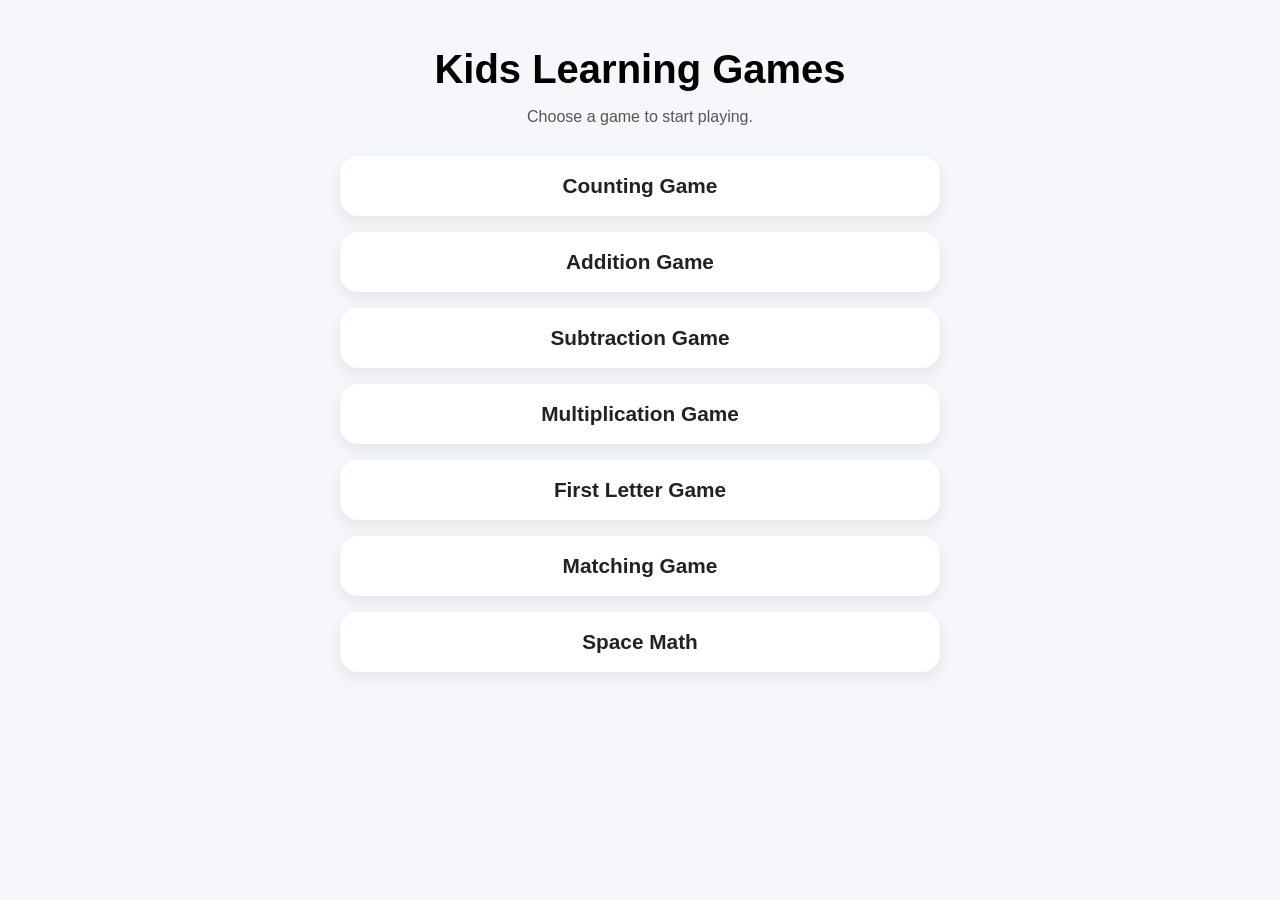
<file: index.html>
<!doctype html>
<html lang="en">
<head>
<meta charset="utf-8">
<meta name="viewport" content="width=device-width,initial-scale=1">
<title>Kids Learning Games</title>

<style>

body{
  margin:0;
  font-family:Arial, Helvetica, sans-serif;
  background:#f6f7fb;
  display:flex;
  justify-content:center;
}

.container{
  width:min(100%,600px);
  padding:20px;
}

.title{
  text-align:center;
  font-size:2.5rem;
  margin-bottom:10px;
}

.subtitle{
  text-align:center;
  color:#555;
  margin-bottom:30px;
}

.game-grid{
  display:grid;
  grid-template-columns:1fr;
  gap:16px;
}

.game-button{
  display:block;
  text-decoration:none;
  font-size:1.3rem;
  font-weight:bold;
  padding:18px;
  border-radius:18px;
  text-align:center;
  color:#222;
  background:white;
  box-shadow:0 6px 16px rgba(0,0,0,.08);
  transition:transform .05s;
}

.game-button:hover{
  transform:scale(1.02);
}

.footer{
  margin-top:30px;
  text-align:center;
  color:#777;
  font-size:.9rem;
}

</style>
</head>

<body>

<div class="container">

<h1 class="title">Kids Learning Games</h1>

<p class="subtitle">
Choose a game to start playing.
</p>

<div class="game-grid">

<a class="game-button" href="counting-game/">
Counting Game
</a>

<a class="game-button" href="addition-game/">
Addition Game
</a>

<a class="game-button" href="subtraction-game/">
Subtraction Game
</a>

<a class="game-button" href="multiplication-game/">
Multiplication Game
</a>

<a class="game-button" href="first-letter-game/">
First Letter Game
</a>

<a class="game-button" href="matching-game/">
Matching Game
</a>

<a class="game-button" href="space-math/">
Space Math
</a>

</div>

</div>

</body>
</html>
</file>
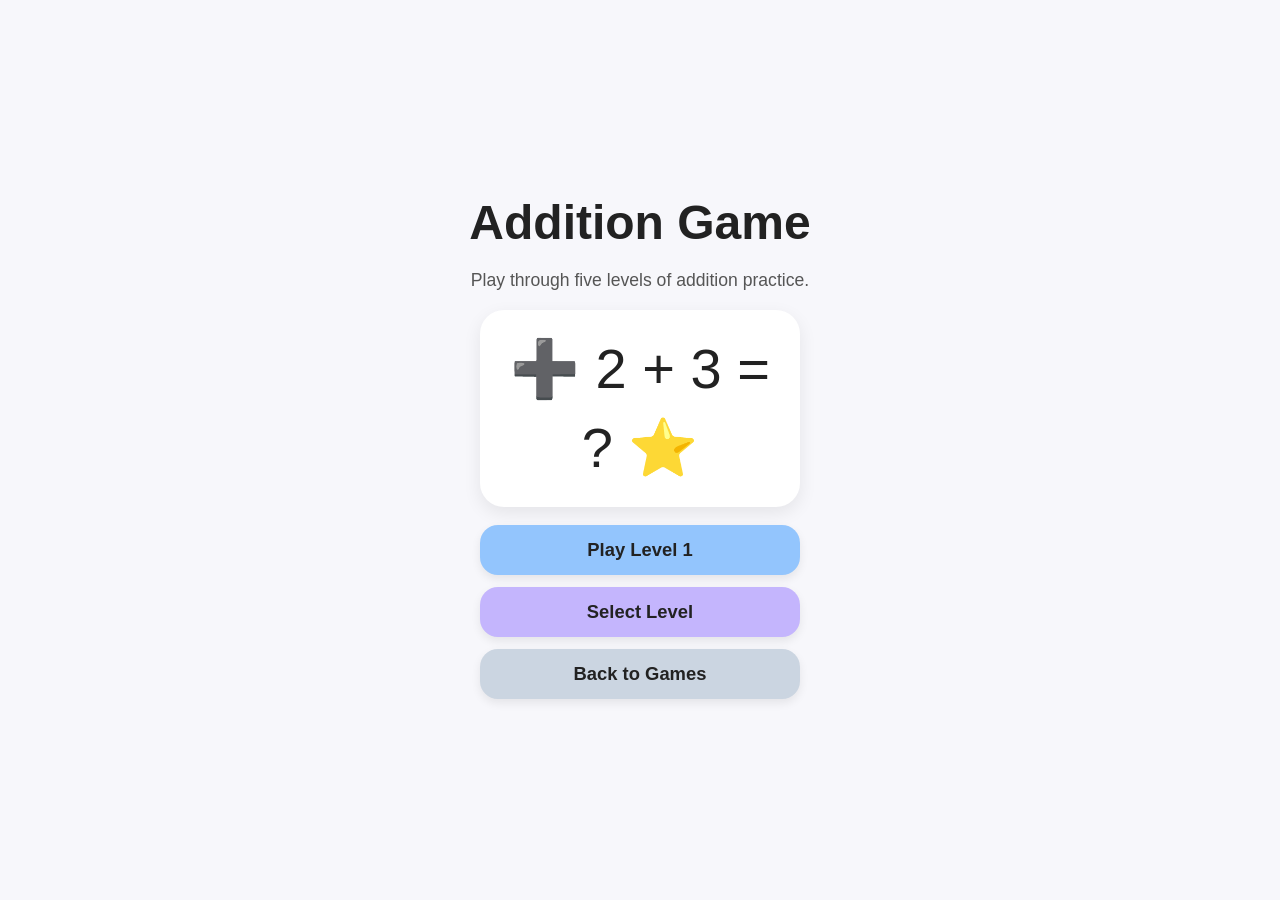
<file: addition-game/index.html>
<!doctype html>
<html lang="en">
<head>
  <meta charset="utf-8" />
  <meta name="viewport" content="width=device-width,initial-scale=1,viewport-fit=cover" />
  <title>Addition Game</title>
  <link rel="stylesheet" href="../shared/quiz.css" />
</head>
<body>
  <div class="app">
    <div class="screen start-screen active" id="startScreen">
      <h1 class="title">Addition Game</h1>
      <p class="subtitle">Play through five levels of addition practice.</p>

      <div class="start-art">
        <div class="start-emoji">➕ 2 + 3 = ? ⭐</div>
      </div>

      <div class="button-stack">
        <button class="level-btn" id="playStartBtn">Play Level 1</button>
        <button class="select-btn" id="openLevelSelectFromStartBtn">Select Level</button>
        <a class="back-btn" href="../">Back to Games</a>
      </div>
    </div>

    <div class="screen game-screen" id="gameScreen">
      <div class="problem-box">
        <div class="problem-label" id="problemLabel">Level 1</div>
        <div class="problem" id="problemDisplay">2 + 3</div>
      </div>

      <div class="choices" id="choices"></div>

      <div class="message" id="message" role="status"></div>
      <div class="progress" id="progress"></div>

      <button class="next-btn" id="nextBtn" disabled>Next</button>
    </div>

    <div class="screen end-screen" id="endScreen">
      <h1 class="title">Great Job!</h1>
      <p class="subtitle" id="endSubtitle">You completed Level 1.</p>

      <div class="end-art">
        <div class="end-emoji" id="endEmoji">🎉 ➕ ⭐ 1 2 3 🎉</div>
      </div>

      <div class="button-stack">
        <button class="next-level-btn" id="endPlayBtn">Play Level 2</button>
        <button class="select-btn" id="openLevelSelectFromEndBtn">Select Level</button>
        <a class="back-btn" href="../">Back to Games</a>
      </div>
    </div>
  </div>

  <div class="modal-overlay" id="levelModalOverlay">
    <div class="modal" role="dialog" aria-modal="true" aria-labelledby="levelModalTitle" tabindex="-1">
      <h2 class="modal-title" id="levelModalTitle">Select Level</h2>
      <p class="modal-subtitle">Choose any level to start playing.</p>

      <div class="modal-buttons">
        <button class="close-btn" id="closeModalBtn">Close</button>
      </div>
    </div>
  </div>

  <script type="module" src="game.js"></script>
</body>
</html>
</file>
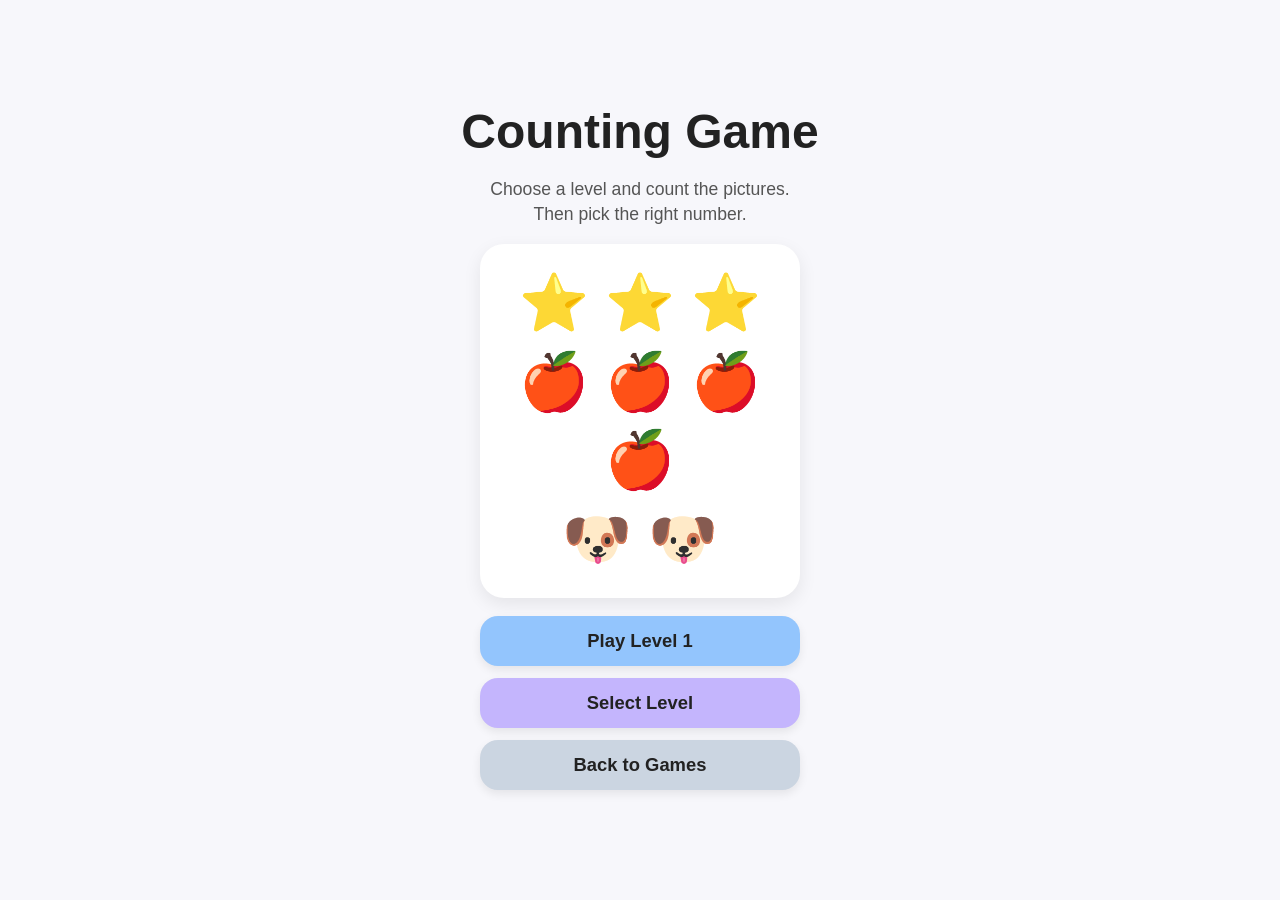
<file: counting-game/index.html>
<!doctype html>
<html lang="en">
<head>
  <meta charset="utf-8" />
  <meta name="viewport" content="width=device-width,initial-scale=1,viewport-fit=cover" />
  <title>Counting Game</title>
  <link rel="stylesheet" href="../shared/quiz.css" />
  <link rel="stylesheet" href="style.css" />
</head>
<body>
  <div class="app">
    <div class="screen start-screen active" id="startScreen">
      <h1 class="title">Counting Game</h1>
      <p class="subtitle">Choose a level and count the pictures. Then pick the right number.</p>

      <div class="start-art">
        <div class="start-emoji">⭐ ⭐ ⭐<br>🍎 🍎 🍎 🍎<br>🐶 🐶</div>
      </div>

      <div class="button-stack">
        <button class="level-btn" id="playStartBtn">Play Level 1</button>
        <button class="select-btn" id="openLevelSelectFromStartBtn">Select Level</button>
        <a class="back-btn" href="../">Back to Games</a>
      </div>
    </div>

    <div class="screen game-screen" id="gameScreen">
      <div class="count-box">
        <div class="count-label" id="countLabel">Level 1</div>
        <div class="emoji-grid" id="emojiGrid"></div>
      </div>

      <div class="choices" id="choices"></div>

      <div class="message" id="message" role="status"></div>
      <div class="progress" id="progress"></div>

      <button class="next-btn" id="nextBtn" disabled>Next</button>
    </div>

    <div class="screen end-screen" id="endScreen">
      <h1 class="title">Great Job!</h1>
      <p class="subtitle" id="endSubtitle">You completed Level 1.</p>

      <div class="end-art">
        <div class="end-emoji">🎉 1 2 3 4 5 🎉</div>
      </div>

      <div class="button-stack">
        <button class="next-level-btn" id="endPlayBtn">Play Level 2</button>
        <button class="select-btn" id="openLevelSelectFromEndBtn">Select Level</button>
        <a class="back-btn" href="../">Back to Games</a>
      </div>
    </div>
  </div>

  <div class="modal-overlay" id="levelModalOverlay">
    <div class="modal" role="dialog" aria-modal="true" aria-labelledby="levelModalTitle" tabindex="-1">
      <h2 class="modal-title" id="levelModalTitle">Select Level</h2>
      <p class="modal-subtitle">Choose any level to start playing.</p>

      <div class="modal-buttons">
        <button class="close-btn" id="closeModalBtn">Close</button>
      </div>
    </div>
  </div>

  <script type="module" src="game.js"></script>
</body>
</html>
</file>
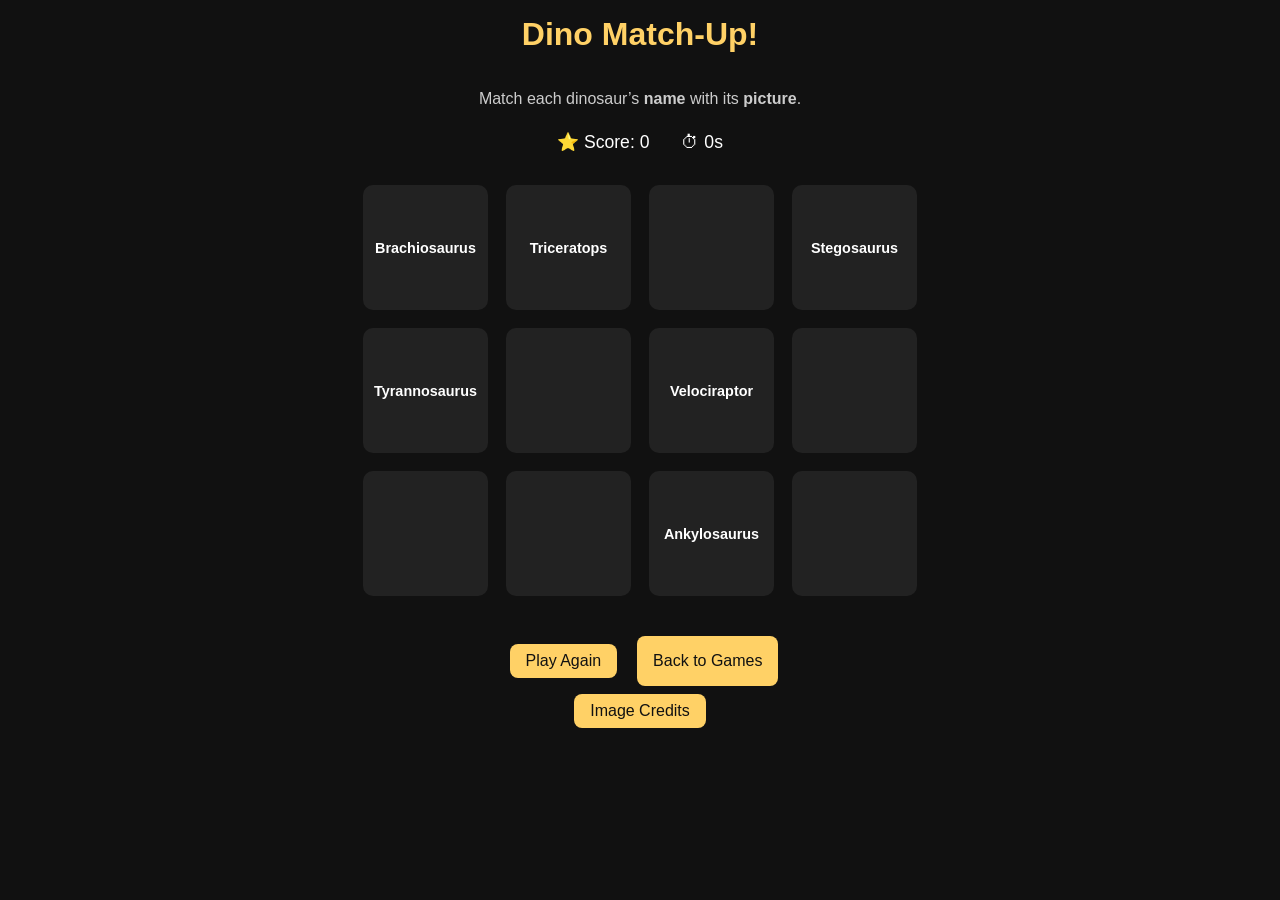
<file: dino-matchup/index.html>
<!DOCTYPE html>
<html lang="en">
<head>
  <meta charset="UTF-8" />
  <meta name="viewport" content="width=device-width, initial-scale=1.0" />
  <title>Dino Match-Up Game</title>
  <link rel="stylesheet" href="style.css" />
</head>
<body>
  <h1>Dino Match-Up!</h1>
  <p>Match each dinosaur’s <strong>name</strong> with its <strong>picture</strong>.</p>

  <div id="status-bar">
    <span id="score">⭐ Score: 0</span>
    <span id="timer">⏱ 0s</span>
  </div>

  <div id="game-board" class="game-board"></div>

  <div id="main-buttons">
    <button id="restart">Play Again</button>
    <a id="backToGamesBtn" class="back-btn" href="../">Back to Games</a>
  </div>

  <div id="message"></div>

  <script src="script.js"></script>
</body>
<footer>
  <button class="back-btn" onclick="window.location.href='credits.html'">Image Credits</button>
</footer>
</html>
</file>
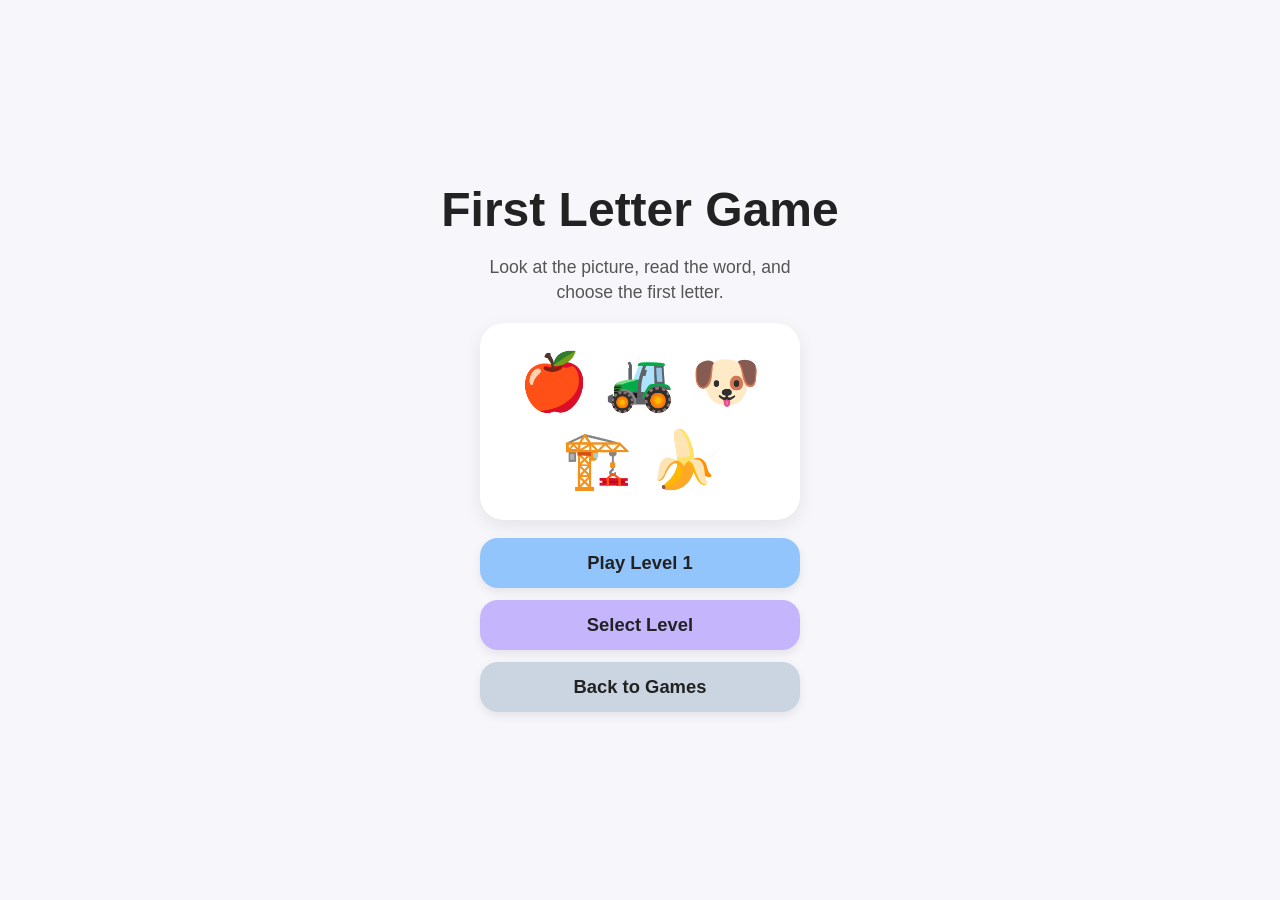
<file: first-letter-game/index.html>
<!doctype html>
<html lang="en">
<head>
  <meta charset="utf-8" />
  <meta name="viewport" content="width=device-width,initial-scale=1,viewport-fit=cover" />
  <title>First Letter Game</title>
  <link rel="stylesheet" href="../shared/quiz.css" />
  <link rel="stylesheet" href="style.css" />
</head>
<body>
  <div class="app">
    <div class="screen start-screen active" id="startScreen">
      <h1 class="title">First Letter Game</h1>
      <p class="subtitle">Look at the picture, read the word, and choose the first letter.</p>

      <div class="start-art">
        <div class="start-emoji">🍎 🚜 🐶 🏗️ 🍌</div>
      </div>

      <div class="button-stack">
        <button class="level-btn" id="playStartBtn">Play Level 1</button>
        <button class="select-btn" id="openLevelSelectFromStartBtn">Select Level</button>
        <a class="back-btn" href="../">Back to Games</a>
      </div>
    </div>

    <div class="screen game-screen" id="gameScreen">
      <div class="image-box">
        <div class="emoji" id="emojiDisplay">🍎</div>
        <div class="word-label" id="wordDisplay">APPLE</div>
      </div>

      <div class="choices" id="choices"></div>

      <div class="message" id="message" role="status"></div>
      <div class="progress" id="progress"></div>

      <button class="next-btn" id="nextBtn" disabled>Next</button>
    </div>

    <div class="screen end-screen" id="endScreen">
      <h1 class="title">Great Job!</h1>
      <p class="subtitle">You completed Level 1.</p>

      <div class="end-art">
        <div class="end-emoji">🎉 ⭐ 🚜 🍎 🐶 ⭐ 🎉</div>
      </div>

      <div class="button-stack">
        <button class="next-level-btn" id="endPlayBtn">Play Level 1 Again</button>
        <button class="select-btn" id="openLevelSelectFromEndBtn">Select Level</button>
        <a class="back-btn" href="../">Back to Games</a>
      </div>
    </div>
  </div>

  <div class="modal-overlay" id="levelModalOverlay">
    <div class="modal" role="dialog" aria-modal="true" aria-labelledby="levelModalTitle" tabindex="-1">
      <h2 class="modal-title" id="levelModalTitle">Select Level</h2>
      <p class="modal-subtitle">Choose any level to start playing.</p>

      <div class="modal-buttons">
        <button class="close-btn" id="closeModalBtn">Close</button>
      </div>
    </div>
  </div>

  <script type="module" src="game.js"></script>
</body>
</html>
</file>
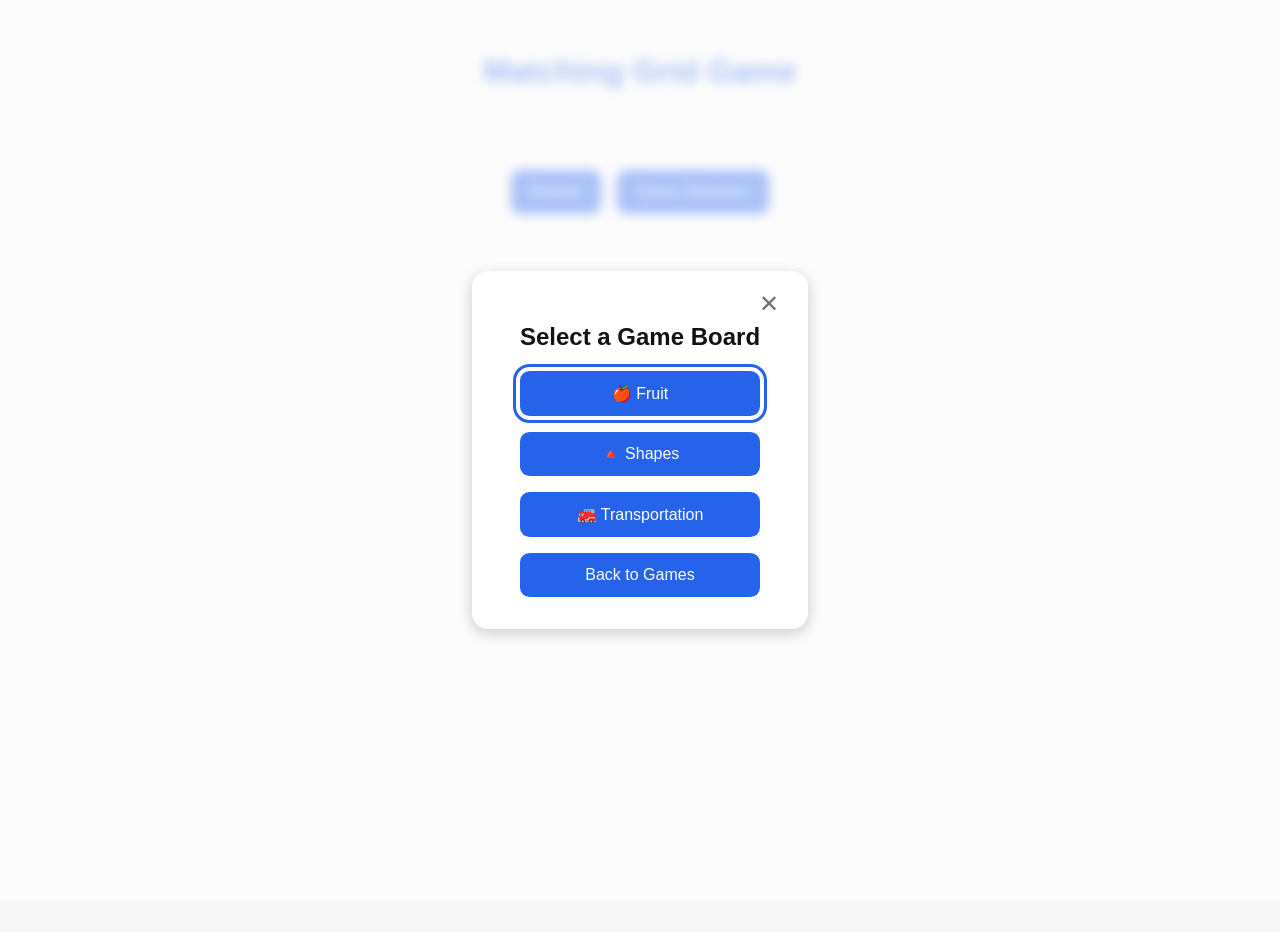
<file: matching-game/index.html>
<!DOCTYPE html>
<html lang="en">
<head>
  <meta charset="UTF-8" />
  <meta name="viewport" content="width=device-width, initial-scale=1.0" />
  <title>Matching Grid Game</title>
  <link rel="stylesheet" href="styles.css" />
</head>
<body>
  <h1>Matching Grid Game</h1>
  <div id="boardName" class="board-name"></div>

  <div class="grid" id="grid"></div>
  <div class="feedback" id="feedback" role="status" aria-atomic="true"></div>

  <div class="bottom-bar">
    <button id="restartBtn">Restart</button>
    <button id="menuBtn">Game Selection</button>
  </div>

  <!-- Game Selection Overlay -->
  <div id="menuOverlay" class="menu-overlay" inert aria-hidden="true">
    <div class="menu-box" role="dialog" aria-modal="true" aria-labelledby="menuTitle">
      <button id="closeMenu" class="close-btn" aria-label="Close game selection">✕</button>
      <h2 id="menuTitle">Select a Game Board</h2>
      <div class="menu-options">
        <button class="menu-option" data-board="fruit">🍎 Fruit</button>
        <button class="menu-option" data-board="shapes">🔺 Shapes</button>
        <button class="menu-option" data-board="transportation">🚒 Transportation</button>
        <a class="menu-option" href="../">Back to Games</a>
      </div>
    </div>
  </div>

  <script src="script.js"></script>
</body>
</html>
</file>
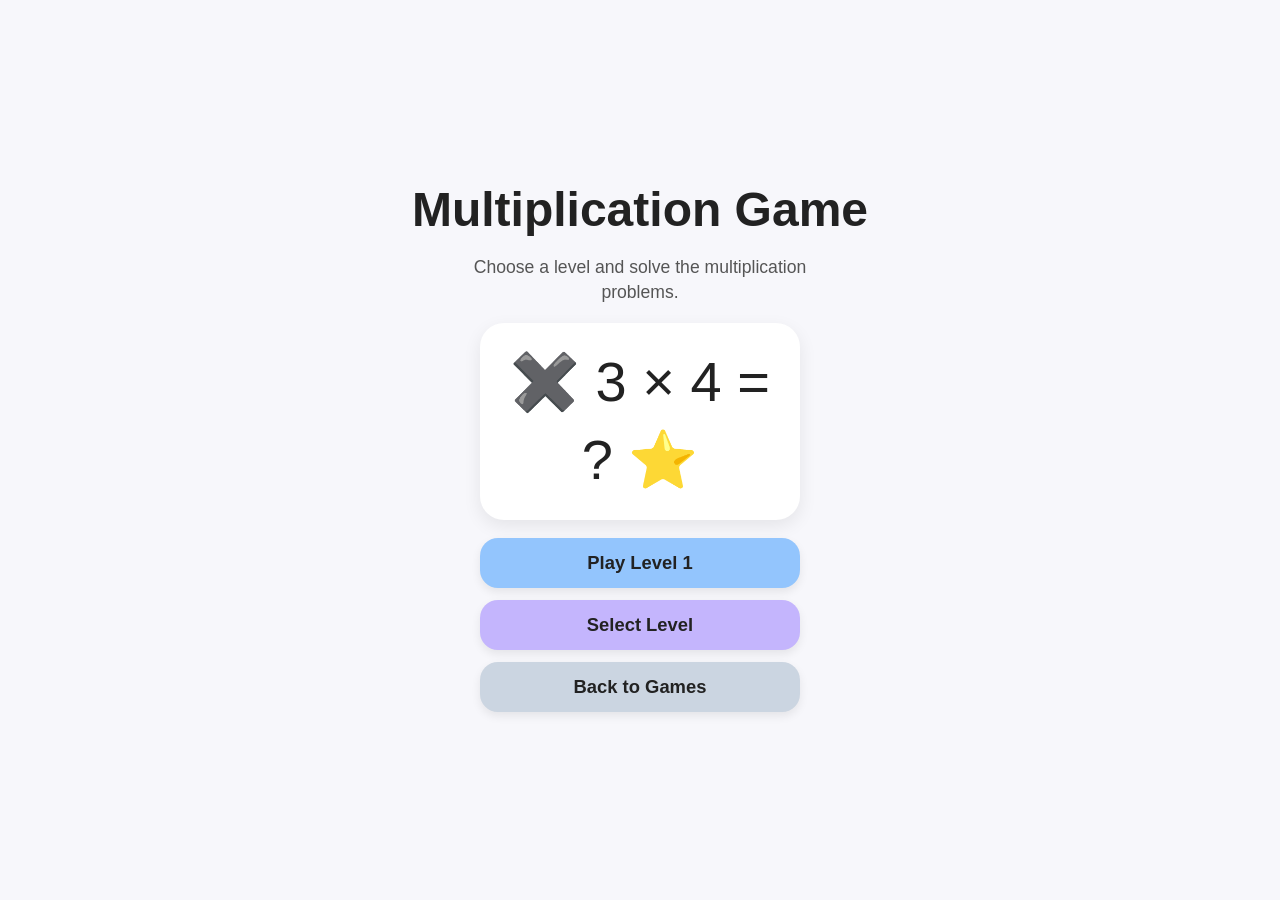
<file: multiplication-game/index.html>
<!doctype html>
<html lang="en">
<head>
  <meta charset="utf-8" />
  <meta name="viewport" content="width=device-width,initial-scale=1,viewport-fit=cover" />
  <title>Multiplication Game</title>
  <link rel="stylesheet" href="../shared/quiz.css" />
</head>
<body>
  <div class="app">
    <div class="screen start-screen active" id="startScreen">
      <h1 class="title">Multiplication Game</h1>
      <p class="subtitle">Choose a level and solve the multiplication problems.</p>

      <div class="start-art">
        <div class="start-emoji">✖️ 3 × 4 = ? ⭐</div>
      </div>

      <div class="button-stack">
        <button class="level-btn" id="playStartBtn">Play Level 1</button>
        <button class="select-btn" id="openLevelSelectFromStartBtn">Select Level</button>
        <a class="back-btn" href="../">Back to Games</a>
      </div>
    </div>

    <div class="screen game-screen" id="gameScreen">
      <div class="problem-box">
        <div class="problem-label" id="problemLabel">Level 1</div>
        <div class="problem" id="problemDisplay">2 × 3</div>
      </div>

      <div class="choices" id="choices"></div>

      <div class="message" id="message" role="status"></div>
      <div class="progress" id="progress"></div>

      <button class="next-btn" id="nextBtn" disabled>Next</button>
    </div>

    <div class="screen end-screen" id="endScreen">
      <h1 class="title">Great Job!</h1>
      <p class="subtitle" id="endSubtitle">You completed Level 1.</p>

      <div class="end-art">
        <div class="end-emoji" id="endEmoji">🎉 ✖️ ⭐ 2 4 6 🎉</div>
      </div>

      <div class="button-stack">
        <button class="next-level-btn" id="endPlayBtn">Play Level 2</button>
        <button class="select-btn" id="openLevelSelectFromEndBtn">Select Level</button>
        <a class="back-btn" href="../">Back to Games</a>
      </div>
    </div>
  </div>

  <div class="modal-overlay" id="levelModalOverlay">
    <div class="modal" role="dialog" aria-modal="true" aria-labelledby="levelModalTitle" tabindex="-1">
      <h2 class="modal-title" id="levelModalTitle">Select Level</h2>
      <p class="modal-subtitle">Choose any level to start playing.</p>

      <div class="modal-buttons">
        <button class="close-btn" id="closeModalBtn">Close</button>
      </div>
    </div>
  </div>

  <script type="module" src="game.js"></script>
</body>
</html>
</file>
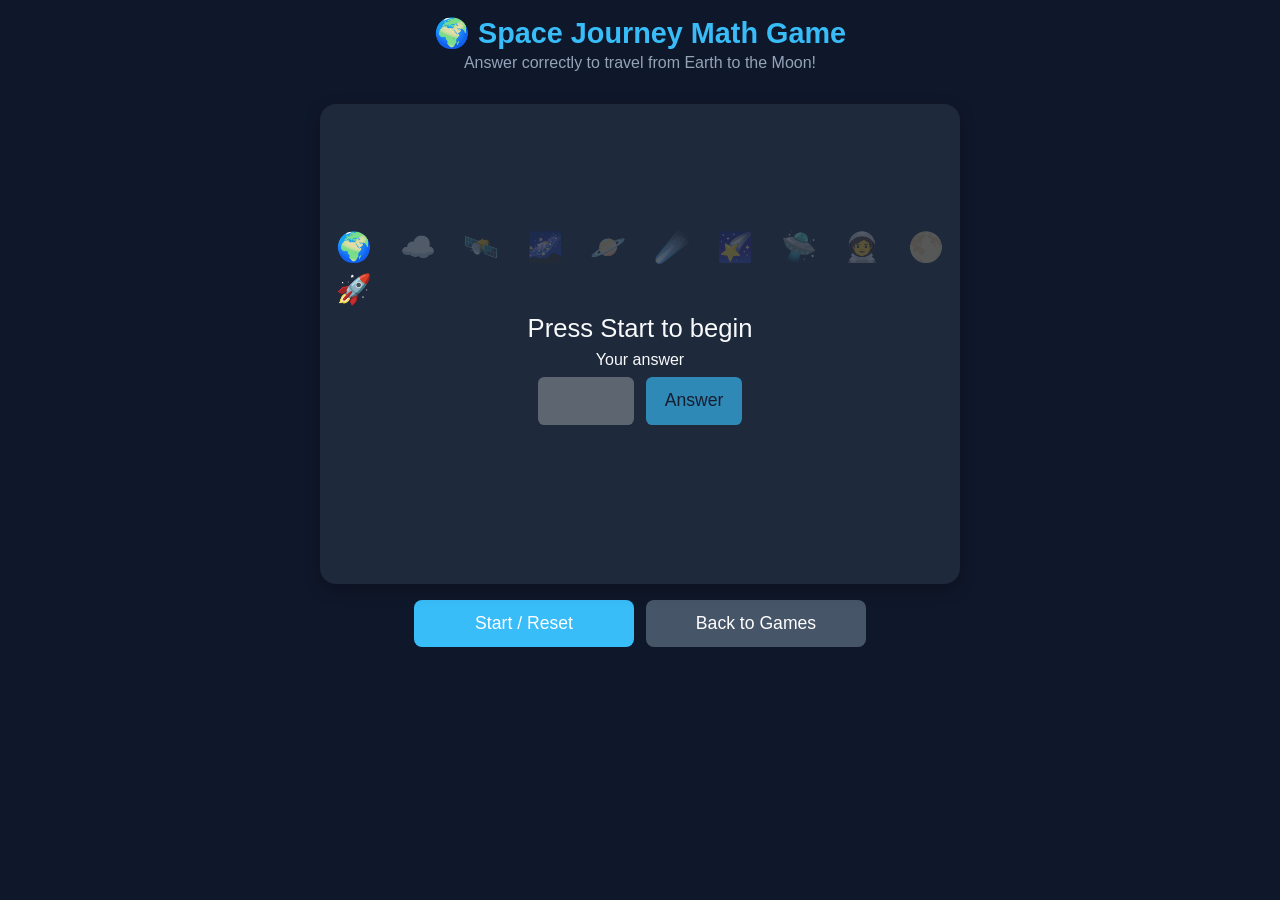
<file: space-math/index.html>
<!DOCTYPE html>
<html lang="en">
<head>
<meta charset="UTF-8">
<meta name="viewport" content="width=device-width, initial-scale=1.0">
<title>Space Journey Math Game</title>
<link rel="icon" href="data:image/svg+xml,<svg xmlns='http://www.w3.org/2000/svg' viewBox='0 0 100 100'><text y='.9em' font-size='90'>🚀</text></svg>">
<style>
/* =========================================================
   Space Journey Math Game — Smooth Rocket Update
========================================================= */

:root {
  --bg: #0f172a;
  --surface: #1e293b;
  --accent: #38bdf8;
  --text: #f8fafc;
  --muted: #94a3b8;
}

body {
  font-family: "Poppins", sans-serif;
  background: var(--bg);
  color: var(--text);
  margin: 0;
  display: flex;
  flex-direction: column;
  align-items: center;
  min-height: 100vh;
  min-height: 100dvh;
  padding: 1rem;
  box-sizing: border-box;
}

header {
  text-align: center;
  margin-bottom: 1rem;
}

header h1 {
  font-size: 1.8rem;
  color: var(--accent);
  margin: 0;
}

header p {
  color: var(--muted);
  margin-top: 0.25rem;
  font-size: 1rem;
}

/* ---------- Game container ---------- */
.game-container {
  background: var(--surface);
  border-radius: 1rem;
  box-shadow: 0 6px 16px rgba(0,0,0,0.25);
  width: 90%;
  max-width: 640px;
  aspect-ratio: 4 / 3;
  min-height: 360px;
  flex-shrink: 0;
  display: flex;
  flex-direction: column;
  align-items: center;
  justify-content: center;
  position: relative;
  padding: 1rem;
  box-sizing: border-box;
}

#map {
  display: flex;
  justify-content: space-between;
  width: 100%;
  font-size: 1.8rem;
  margin-bottom: 0.6rem;
  position: relative;
}

#rocketRow {
  display: flex;
  justify-content: space-between;
  width: 100%;
  font-size: 1.8rem;
  margin-bottom: 2.5rem;
  position: relative;
}

.map-icon {
  opacity: 0.25;
  transition: opacity 0.4s;
}

.map-icon.active {
  opacity: 1;
}

/* ---------- Rocket movement ---------- */
#rocket {
  position: absolute;
  top: -0.1rem;
  font-size: 1.8rem;
  transition: transform 0.6s ease-in-out;
}

/* ---------- Question/Answer ---------- */
#question {
  font-size: 1.6rem;
  margin-bottom: 0.5rem;
  text-align: center;
}

.answer-controls {
  max-width: 100%;
  text-align: center;
}

.answer-controls label {
  display: block;
  margin-bottom: 0.5rem;
}

.answer-row {
  display: flex;
  align-items: center;
  justify-content: center;
  flex-wrap: wrap;
  gap: 0.75rem;
}

input[type="text"] {
  font-size: 1.3rem;
  padding: 0.5rem;
  border-radius: 0.4rem;
  border: none;
  width: 96px;
  min-height: 48px;
  box-sizing: border-box;
  text-align: center;
}

#submitBtn {
  background: var(--accent);
  color: var(--bg);
  border: none;
  border-radius: 0.4rem;
  padding: 0.5rem 1rem;
  font-size: 1.1rem;
  min-width: 96px;
  min-height: 48px;
  cursor: pointer;
}

input:focus-visible,
button:focus-visible,
a:focus-visible {
  outline: 3px solid #fcd34d;
  outline-offset: 3px;
}

#submitBtn:disabled {
  opacity: 0.65;
  cursor: default;
}

#feedback {
  margin-top: 0.6rem;
  font-size: 1rem;
  color: var(--muted);
  min-height: 1.5em;
  text-align: center;
}

/* ---------- Controls ---------- */
.controls {
  margin-top: 1rem;
  display: flex;
  justify-content: center;
  gap: 12px;
  flex-wrap: wrap;
}

#startResetBtn,
.back-btn {
  background: var(--accent);
  color: #fff;
  border: none;
  border-radius: 0.5rem;
  padding: 0.8rem 2rem;
  font-size: 1.1rem;
  cursor: pointer;
  width: 220px;
  transition: 0.2s;
  text-decoration: none;
  display: inline-flex;
  align-items: center;
  justify-content: center;
  box-sizing: border-box;
}

.back-btn {
  background: #475569;
}

#startResetBtn:hover,
.back-btn:hover {
  opacity: 0.9;
}

@media (max-width: 480px) {
  header h1 { font-size: 1.4rem; }
  .game-container { aspect-ratio: 1 / 1; }
  #map, #rocketRow { font-size: clamp(1rem, 5vw, 1.4rem); }
}

/* Keep controls in the document flow when a keyboard or landscape view
   leaves little vertical space. The page can scroll instead of clipping. */
@media (max-height: 500px) {
  .game-container { aspect-ratio: auto; min-height: 0; }
  #rocketRow { margin-bottom: 1.5rem; }
}
</style>
</head>
<body>

<header>
  <h1>🌍 Space Journey Math Game</h1>
  <p>Answer correctly to travel from Earth to the Moon!</p>
</header>

<div class="game-container">
  <div id="map"></div>
  <div id="rocketRow"><div id="rocket">🚀</div></div>
  <div id="question">Press Start to begin</div>
  <div class="answer-controls">
    <label for="answer">Your answer</label>
    <div class="answer-row">
      <input id="answer" type="text" inputmode="numeric" pattern="[0-9]*"
        autocomplete="off" spellcheck="false" aria-describedby="question feedback" disabled>
      <button id="submitBtn" disabled>Answer</button>
    </div>
  </div>
  <div id="feedback" role="status" aria-atomic="true"></div>
</div>

<div class="controls">
  <button id="startResetBtn">Start / Reset</button>
  <a class="back-btn" id="backToGamesBtn" href="../">Back to Games</a>
</div>

<script>
/* =========================================================
   Space Journey Math Game Logic (Smooth Rocket)
========================================================= */

const mapIcons = ["🌍","☁️","🛰️","🌌","🪐","☄️","🌠","🛸","🧑‍🚀","🌕"];
const mapContainer = document.getElementById("map");
const rocketRow = document.getElementById("rocketRow");
const rocket = document.getElementById("rocket");
const questionEl = document.getElementById("question");
const answerInput = document.getElementById("answer");
const submitBtn = document.getElementById("submitBtn");
const feedbackEl = document.getElementById("feedback");
const startResetBtn = document.getElementById("startResetBtn");

let currentIndex = 0;
let correctAnswers = 0;
let currentAnswer = null;
let nextQuestionTimer = null;

function createMap() {
  mapContainer.innerHTML = "";
  mapIcons.forEach((icon, i) => {
    const span = document.createElement("span");
    span.textContent = icon;
    span.className = "map-icon" + (i === 0 ? " active" : "");
    mapContainer.appendChild(span);
  });
  moveRocket(0);
}

function generateQuestion() {
  const a = Math.floor(Math.random() * 9) + 1;
  const b = Math.floor(Math.random() * 9) + 1;
  currentAnswer = a + b;
  questionEl.textContent = `${a} + ${b} = ?`;
  feedbackEl.textContent = "";
  answerInput.value = "";
  answerInput.removeAttribute("aria-invalid");
}

function startGame() {
  clearTimeout(nextQuestionTimer);
  nextQuestionTimer = null;
  correctAnswers = 0;
  currentIndex = 0;
  createMap();
  generateQuestion();
  answerInput.disabled = false;
  submitBtn.disabled = false;
  answerInput.focus();
}

function checkAnswer() {
  if (answerInput.disabled || submitBtn.disabled) return;

  const value = answerInput.value.trim();
  const userAnswer = Number(value);
  if (!/^[0-9]+$/.test(value) || !Number.isSafeInteger(userAnswer)) {
    feedbackEl.textContent = "Please enter a whole number.";
    answerInput.setAttribute("aria-invalid", "true");
    return;
  }
  answerInput.removeAttribute("aria-invalid");

  if (userAnswer === currentAnswer) {
    submitBtn.disabled = true;
    correctAnswers++;
    updateMap();
    if (correctAnswers === mapIcons.length - 1) {
      questionEl.textContent = "🌕 Mission Complete! 🎉";
      feedbackEl.textContent = "";
      answerInput.disabled = true;
      submitBtn.disabled = true;
    } else {
      feedbackEl.textContent = "✅ Correct!";
      nextQuestionTimer = setTimeout(() => {
        nextQuestionTimer = null;
        generateQuestion();
        submitBtn.disabled = false;
      }, 800);
    }
  } else {
    feedbackEl.textContent = "❌ Try again!";
  }
}

function updateMap() {
  const icons = document.querySelectorAll(".map-icon");
  if (currentIndex < icons.length - 1) {
    currentIndex++;
    icons[currentIndex].classList.add("active");
    moveRocket(currentIndex);
  }
}

function moveRocket(index) {
  const icons = document.querySelectorAll(".map-icon");
  if (!icons.length) return;

  const target = icons[index];
  const rocketWidth = rocket.offsetWidth / 2;
  const mapRect = mapContainer.getBoundingClientRect();
  const targetRect = target.getBoundingClientRect();

  const offset = (targetRect.left - mapRect.left) + targetRect.width / 2 - rocketWidth;
  rocket.style.transform = `translateX(${offset}px)`;
}

function resetGame() {
  startGame();
}

submitBtn.addEventListener("click", checkAnswer);
answerInput.addEventListener("keydown", e => {
  if (e.key === "Enter") {
    e.preventDefault();
    if (!e.repeat) checkAnswer();
  }
});
answerInput.addEventListener("input", () => answerInput.removeAttribute("aria-invalid"));
startResetBtn.addEventListener("click", resetGame);
window.addEventListener("resize", () => moveRocket(currentIndex));

// Initialize
createMap();
</script>

</body>
</html>
</file>
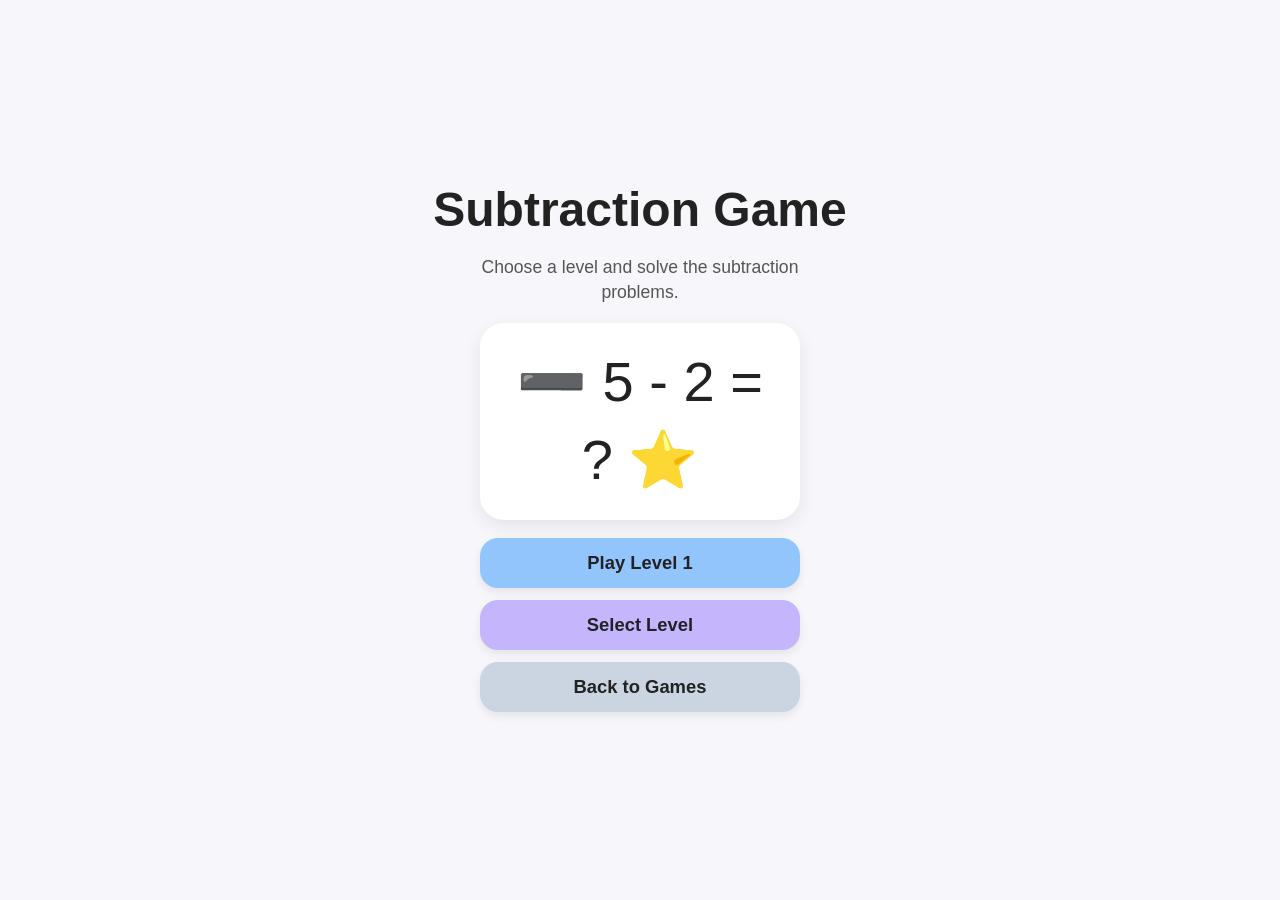
<file: subtraction-game/index.html>
<!doctype html>
<html lang="en">
<head>
  <meta charset="utf-8" />
  <meta name="viewport" content="width=device-width,initial-scale=1,viewport-fit=cover" />
  <title>Subtraction Game</title>
  <link rel="stylesheet" href="../shared/quiz.css" />
</head>
<body>
  <div class="app">
    <div class="screen start-screen active" id="startScreen">
      <h1 class="title">Subtraction Game</h1>
      <p class="subtitle">Choose a level and solve the subtraction problems.</p>

      <div class="start-art">
        <div class="start-emoji">➖ 5 - 2 = ? ⭐</div>
      </div>

      <div class="button-stack">
        <button class="level-btn" id="playStartBtn">Play Level 1</button>
        <button class="select-btn" id="openLevelSelectFromStartBtn">Select Level</button>
        <a class="back-btn" href="../">Back to Games</a>
      </div>
    </div>

    <div class="screen game-screen" id="gameScreen">
      <div class="problem-box">
        <div class="problem-label" id="problemLabel">Level 1</div>
        <div class="problem" id="problemDisplay">5 - 2</div>
      </div>

      <div class="choices" id="choices"></div>

      <div class="message" id="message" role="status"></div>
      <div class="progress" id="progress"></div>

      <button class="next-btn" id="nextBtn" disabled>Next</button>
    </div>

    <div class="screen end-screen" id="endScreen">
      <h1 class="title">Great Job!</h1>
      <p class="subtitle" id="endSubtitle">You completed Level 1.</p>

      <div class="end-art">
        <div class="end-emoji">🎉 ➖ ⭐ 1 2 3 🎉</div>
      </div>

      <div class="button-stack">
        <button class="next-level-btn" id="endPlayBtn">Play Level 2</button>
        <button class="select-btn" id="openLevelSelectFromEndBtn">Select Level</button>
        <a class="back-btn" href="../">Back to Games</a>
      </div>
    </div>
  </div>

  <div class="modal-overlay" id="levelModalOverlay">
    <div class="modal" role="dialog" aria-modal="true" aria-labelledby="levelModalTitle" tabindex="-1">
      <h2 class="modal-title" id="levelModalTitle">Select Level</h2>
      <p class="modal-subtitle">Choose any level to start playing.</p>

      <div class="modal-buttons">
        <button class="close-btn" id="closeModalBtn">Close</button>
      </div>
    </div>
  </div>

  <script type="module" src="game.js"></script>
</body>
</html>
</file>
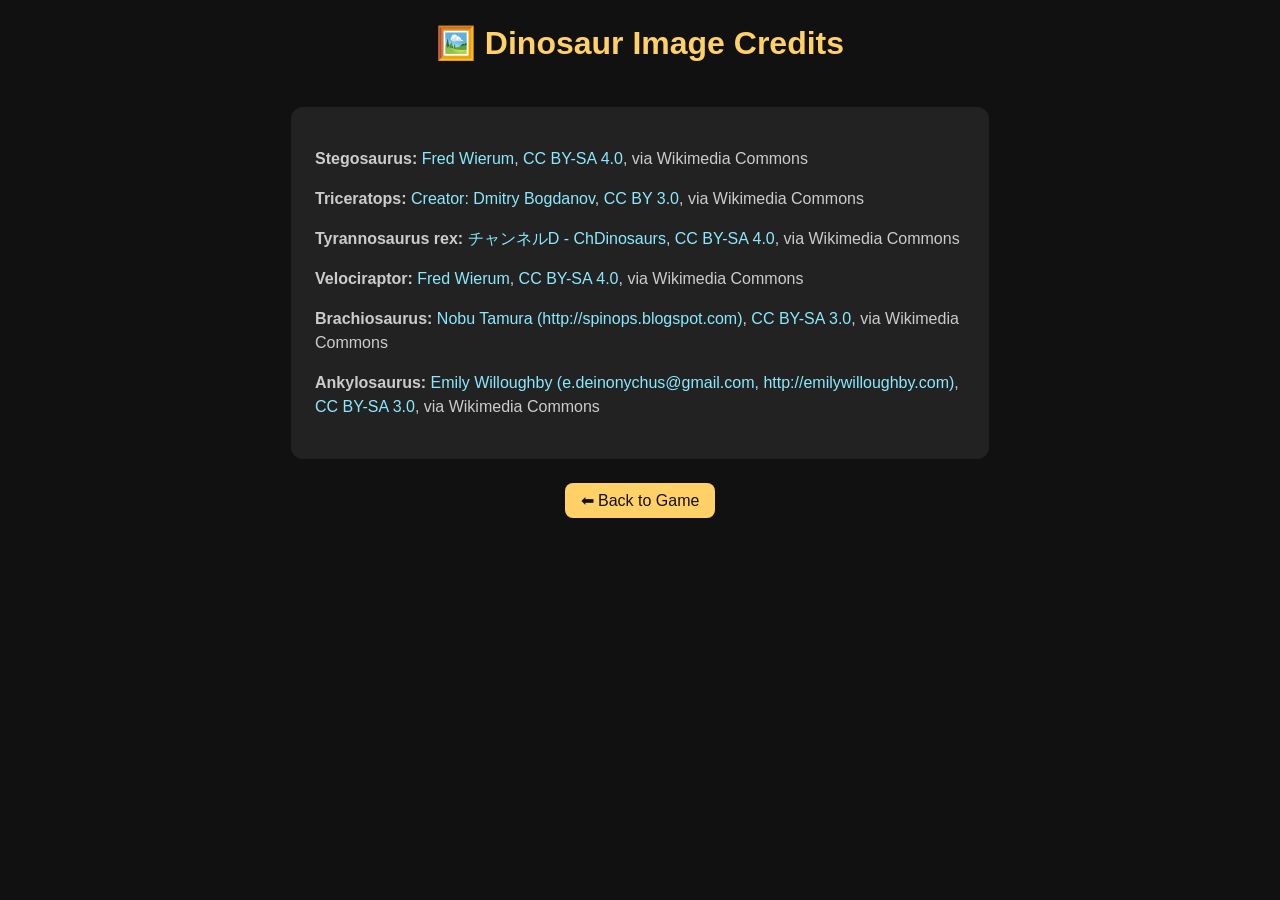
<file: dino-matchup/credits.html>
<!DOCTYPE html>
<html lang="en">
<head>
  <meta charset="UTF-8" />
  <meta name="viewport" content="width=device-width, initial-scale=1.0" />
  <title>Dinosaur Image Credits</title>
  <link rel="stylesheet" href="style.css" />
  <style>
    body {
      margin: 0;
      font-family: "Trebuchet MS", sans-serif;
      background: #111;
      color: #fff;
      text-align: center;
      min-height: 100vh;
    }

    h1 {
      color: #ffd166;
      margin-top: 1.5rem;
    }

    .credit-list {
      background: #222;
      padding: 1.5rem;
      border-radius: 12px;
      max-width: 650px;
      margin: 1.5rem auto;
      text-align: left;
      line-height: 1.5;
    }

    .credit-list p {
      margin-bottom: 1rem;
    }

    .credit-list a {
      color: #8be9fd;
      text-decoration: none;
    }

    .credit-list a:hover {
      text-decoration: underline;
    }

    button.back-btn {
      background: #ffd166;
      color: #111;
      border: none;
      border-radius: 8px;
      padding: 0.5rem 1rem;
      font-size: 1rem;
      cursor: pointer;
      margin-bottom: 1.5rem;
    }

    button.back-btn:hover {
      background: #ffb703;
    }
  </style>
</head>
<body>
  <h1>🖼️ Dinosaur Image Credits</h1>

  <div class="credit-list">
    <p><strong>Stegosaurus:</strong>
      <a href="https://commons.wikimedia.org/wiki/File:Stegosaurus_stenops_Life_Reconstruction.png">Fred Wierum</a>,
      <a href="https://creativecommons.org/licenses/by-sa/4.0">CC BY-SA 4.0</a>,
      via Wikimedia Commons
    </p>

    <p><strong>Triceratops:</strong>
      <a href="https://commons.wikimedia.org/wiki/File:Triceratops_liveDB.jpg">Creator: Dmitry Bogdanov</a>,
      <a href="https://creativecommons.org/licenses/by/3.0">CC BY 3.0</a>,
      via Wikimedia Commons
    </p>

    <p><strong>Tyrannosaurus rex:</strong>
      <a href="https://commons.wikimedia.org/wiki/File:Tyrannosaurus_rex_colored_pencil_drawing.jpg">チャンネルD - ChDinosaurs</a>,
      <a href="https://creativecommons.org/licenses/by-sa/4.0">CC BY-SA 4.0</a>,
      via Wikimedia Commons
    </p>

    <p><strong>Velociraptor:</strong>
      <a href="https://commons.wikimedia.org/wiki/File:Velociraptor_Restoration.png">Fred Wierum</a>,
      <a href="https://creativecommons.org/licenses/by-sa/4.0">CC BY-SA 4.0</a>,
      via Wikimedia Commons
    </p>

    <p><strong>Brachiosaurus:</strong>
      <a href="https://commons.wikimedia.org/wiki/File:Brachiosaurus_BW.jpg">Nobu Tamura (http://spinops.blogspot.com)</a>,
      <a href="http://creativecommons.org/licenses/by-sa/3.0/">CC BY-SA 3.0</a>,
      via Wikimedia Commons
    </p>

    <p><strong>Ankylosaurus:</strong>
      <a href="https://commons.wikimedia.org/wiki/File:Ankylosaurus_magniventris_reconstruction.png">Emily Willoughby (e.deinonychus@gmail.com, http://emilywilloughby.com)</a>,
      <a href="https://creativecommons.org/licenses/by-sa/3.0">CC BY-SA 3.0</a>,
      via Wikimedia Commons
    </p>
  </div>

  <button class="back-btn" onclick="window.location.href='index.html'">⬅ Back to Game</button>
</body>
</html>
</file>
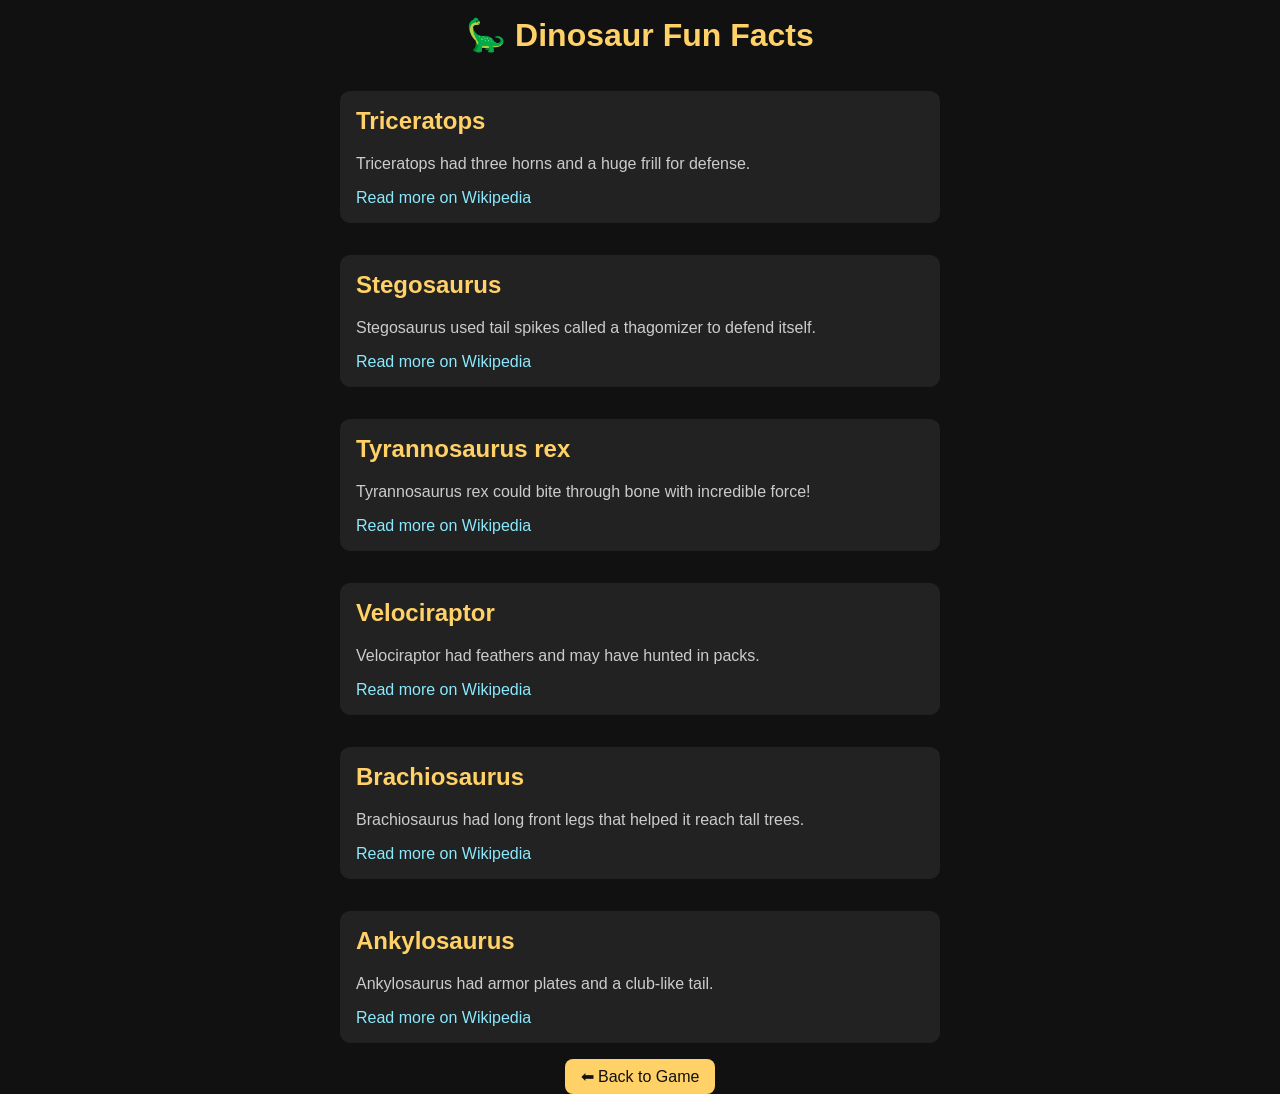
<file: dino-matchup/funfacts.html>
<!DOCTYPE html>
<html lang="en">
<head>
  <meta charset="UTF-8" />
  <meta name="viewport" content="width=device-width, initial-scale=1.0" />
  <title>Dinosaur Fun Facts</title>
  <link rel="stylesheet" href="style.css" />
</head>
<body>
  <h1>🦕 Dinosaur Fun Facts</h1>

  <div class="fact-card">
    <h2>Triceratops</h2>
    <p>Triceratops had three horns and a huge frill for defense.</p>
    <a href="https://en.wikipedia.org/wiki/Triceratops" target="_blank">Read more on Wikipedia</a>
  </div>

  <div class="fact-card">
    <h2>Stegosaurus</h2>
    <p>Stegosaurus used tail spikes called a thagomizer to defend itself.</p>
    <a href="https://en.wikipedia.org/wiki/Stegosaurus" target="_blank">Read more on Wikipedia</a>
  </div>

  <div class="fact-card">
    <h2>Tyrannosaurus rex</h2>
    <p>Tyrannosaurus rex could bite through bone with incredible force!</p>
    <a href="https://en.wikipedia.org/wiki/Tyrannosaurus" target="_blank">Read more on Wikipedia</a>
  </div>

  <div class="fact-card">
    <h2>Velociraptor</h2>
    <p>Velociraptor had feathers and may have hunted in packs.</p>
    <a href="https://en.wikipedia.org/wiki/Velociraptor" target="_blank">Read more on Wikipedia</a>
  </div>

  <div class="fact-card">
    <h2>Brachiosaurus</h2>
    <p>Brachiosaurus had long front legs that helped it reach tall trees.</p>
    <a href="https://en.wikipedia.org/wiki/Brachiosaurus" target="_blank">Read more on Wikipedia</a>
  </div>

  <div class="fact-card">
    <h2>Ankylosaurus</h2>
    <p>Ankylosaurus had armor plates and a club-like tail.</p>
    <a href="https://en.wikipedia.org/wiki/Ankylosaurus" target="_blank">Read more on Wikipedia</a>
  </div>

  <button class="back-btn" onclick="window.location.href='index.html'">⬅ Back to Game</button>
</body>
</html>
</file>
<file: shared/quiz.css>
* {
  box-sizing: border-box;
}

html, body {
  margin: 0;
  padding: 0;
  height: 100%;
  font-family: Arial, Helvetica, sans-serif;
  background: #f7f7fb;
  color: #222;
}

body {
  display: flex;
  justify-content: center;
  align-items: stretch;
}

.app {
  width: min(100%, 520px);
  min-height: 100dvh;
  padding: 12px 14px 18px;
  display: flex;
  flex-direction: column;
  position: relative;
}

.screen {
  display: none;
  flex: 1;
  flex-direction: column;
  align-items: center;
}

.screen.active {
  display: flex;
}

.start-screen,
.end-screen {
  justify-content: center;
  gap: 18px;
  text-align: center;
}

.title {
  font-size: clamp(2rem, 8vw, 3rem);
  font-weight: bold;
  margin: 0;
}

.subtitle {
  font-size: 1.1rem;
  margin: 0;
  color: #555;
  max-width: 340px;
  line-height: 1.4;
}

.start-art,
.end-art {
  background: white;
  border-radius: 24px;
  padding: 20px;
  width: 100%;
  max-width: 320px;
  box-shadow: 0 6px 18px rgba(0,0,0,0.08);
}

.start-emoji,
.end-emoji {
  font-size: clamp(2.2rem, 10vw, 3.5rem);
  line-height: 1.4;
}

.button-stack {
  width: 100%;
  max-width: 320px;
  display: flex;
  flex-direction: column;
  gap: 12px;
}

.level-btn,
.select-btn,
.again-btn,
.next-level-btn,
.next-btn,
.choice-btn,
.back-btn,
.close-btn {
  border: none;
  border-radius: 18px;
  font-weight: bold;
  cursor: pointer;
  box-shadow: 0 4px 10px rgba(0,0,0,0.08);
}

.level-btn,
.select-btn,
.again-btn,
.next-level-btn,
.next-btn,
.back-btn,
.close-btn {
  width: 100%;
  max-width: 320px;
  padding: 14px 16px;
  font-size: 1.15rem;
  text-decoration: none;
  color: #222;
  display: inline-flex;
  align-items: center;
  justify-content: center;
}

.level-btn,
.again-btn,
.next-level-btn {
  background: #93c5fd;
}

.select-btn {
  background: #c4b5fd;
}

.back-btn,
.close-btn {
  background: #cbd5e1;
}

.next-btn {
  background: #86efac;
  margin-top: 10px;
}

.next-btn:disabled {
  background: #cbd5e1;
  color: #666;
  cursor: not-allowed;
  box-shadow: none;
}

.game-screen {
  justify-content: flex-start;
  gap: 10px;
}

.problem-box {
  width: 100%;
  height: 32vh;
  min-height: 170px;
  max-height: 250px;
  background: white;
  border-radius: 24px;
  display: flex;
  flex-direction: column;
  align-items: center;
  justify-content: center;
  box-shadow: 0 6px 18px rgba(0,0,0,0.08);
  user-select: none;
  padding: 12px 10px;
  gap: 10px;
}

.problem-label {
  font-size: 1.2rem;
  font-weight: bold;
  color: #666;
  letter-spacing: 0.04em;
  text-align: center;
}

.problem {
  font-size: clamp(3.2rem, 14vw, 5.5rem);
  font-weight: bold;
  line-height: 1;
  text-align: center;
  color: #333;
}

.choices {
  width: 100%;
  display: grid;
  grid-template-columns: repeat(2, 1fr);
  gap: 10px;
  margin-top: 4px;
}

.choice-btn {
  padding: 14px 0;
  font-size: 1.9rem;
  background: #e9e9ff;
}

.choice-btn.correct {
  background: #86efac;
}

.choice-btn.wrong {
  background: #fca5a5;
}

.choice-btn:disabled {
  opacity: 0.98;
  cursor: default;
}

.message {
  min-height: 32px;
  font-size: 1.25rem;
  font-weight: bold;
  text-align: center;
  display: flex;
  align-items: center;
  justify-content: center;
  margin-top: 2px;
}

.progress {
  font-size: 1rem;
  color: #666;
  margin-top: 2px;
}

.hidden {
  display: none;
}

.modal-overlay {
  position: fixed;
  inset: 0;
  background: rgba(0,0,0,0.38);
  display: none;
  align-items: center;
  justify-content: center;
  padding: 18px;
  z-index: 20;
}

.modal-overlay.active {
  display: flex;
}

.modal {
  width: min(100%, 360px);
  max-height: calc(100dvh - 36px);
  overflow-y: auto;
  background: white;
  border-radius: 24px;
  box-shadow: 0 10px 28px rgba(0,0,0,0.16);
  padding: 20px 16px 16px;
  text-align: center;
}

.modal-title {
  margin: 0 0 8px;
  font-size: 1.6rem;
}

.modal-subtitle {
  margin: 0 0 16px;
  color: #555;
  line-height: 1.4;
  font-size: 1rem;
}

.modal-buttons {
  display: flex;
  flex-direction: column;
  gap: 10px;
  align-items: center;
}

.modal-level-btn.level-1-btn { background: #93c5fd; }
.modal-level-btn.level-2-btn { background: #a5b4fc; }
.modal-level-btn.level-3-btn { background: #c4b5fd; }
.modal-level-btn.level-4-btn { background: #f9a8d4; }

.problem-box, .choices {
  flex-shrink: 0;
}
</file>
<file: counting-game/style.css>
.count-box {
  width: 100%;
  min-height: 260px;
  background: white;
  border-radius: 24px;
  display: flex;
  flex-direction: column;
  align-items: center;
  justify-content: center;
  box-shadow: 0 6px 18px rgba(0,0,0,0.08);
  user-select: none;
  padding: 18px 14px;
  gap: 12px;
}

.count-label {
  font-size: 1.2rem;
  font-weight: bold;
  color: #666;
  letter-spacing: 0.04em;
  text-align: center;
}

.emoji-grid {
  width: 100%;
  display: grid;
  gap: 10px;
  justify-content: center;
  justify-items: center;
  align-items: center;
}

.emoji-item {
  font-size: clamp(2.2rem, 10vw, 3.5rem);
  line-height: 1;
}

.count-box {
  flex-shrink: 0;
}
</file>
<file: dino-matchup/style.css>
body {
  margin: 0;
  font-family: "Trebuchet MS", sans-serif;
  background: #111;
  color: #fff;
  text-align: center;
  display: flex;
  flex-direction: column;
  align-items: center;
  min-height: 100vh;
}

h1 {
  color: #ffd166;
  margin-top: 1rem;
}

p {
  color: #ccc;
}

#status-bar {
  display: flex;
  justify-content: center;
  gap: 2rem;
  font-size: 1.1rem;
  margin-top: 0.5rem;
}

/* ---------- Game Board Layout ---------- */
.game-board {
  display: grid;
  grid-template-columns: repeat(4, 125px);
  gap: 18px;
  justify-content: center;
  margin: 2rem 0;
}

/* ---------- Individual Card ---------- */
.card {
  width: 125px;
  height: 125px;
  background: #222;
  border-radius: 10px;
  display: flex;
  align-items: center;
  justify-content: center;
  cursor: pointer;
  font-weight: bold;
  font-size: 0.9rem;
  transition: transform 0.3s, background 0.3s;
  box-sizing: border-box;
}

/* ---------- Card Image ---------- */
.card img {
  width: 100%;
  height: 100%;
  object-fit: contain;
  object-position: center;
  padding: 4px;
  background: #111;
  border-radius: 8px;
  display: block;
}

/* ---------- Card States ---------- */
.card.flipped {
  background: #333;
  transform: rotateY(180deg);
}

.card.matched {
  background: #06d6a0;
  cursor: default;
  color: #111;
}

#message {
  display: none;
  font-size: 1.1rem;
  color: #8be9fd;
  background: #000;
  padding: 0.5rem 1rem;
  border-radius: 8px;
  transition: opacity 0.3s;
  margin: 0.5rem 0;
}

#main-buttons {
  display: flex;
  justify-content: center;
  gap: 0.75rem;
  flex-wrap: wrap;
  margin: 0.5rem 0;
}

#restart,
#facts-btn {
  background: #ffd166;
  color: #111;
  border: none;
  border-radius: 8px;
  padding: 0.5rem 1rem;
  font-size: 1rem;
  cursor: pointer;
  margin: 0.5rem;
}

#restart:hover,
#facts-btn:hover {
  background: #ffb703;
}

/* Fun Facts page */
.fact-card {
  background: #222;
  color: #fff;
  padding: 1rem;
  border-radius: 10px;
  text-align: left;
  width: 90%;
  max-width: 600px;
  margin: 1rem auto;
  box-sizing: border-box;
}

.fact-card h2 {
  margin-top: 0;
  color: #ffd166;
}

.fact-card a {
  color: #8be9fd;
  text-decoration: none;
}

.fact-card a:hover {
  text-decoration: underline;
}

button.back-btn,
a.back-btn {
  background: #ffd166;
  color: #111;
  border: none;
  border-radius: 8px;
  padding: 0.5rem 1rem;
  font-size: 1rem;
  cursor: pointer;
  text-decoration: none;
  display: inline-flex;
  align-items: center;
  justify-content: center;
  box-sizing: border-box;
}

button.back-btn:hover,
a.back-btn:hover {
  background: #ffb703;
}

.hidden {
  display: none !important;
}
</file>
<file: first-letter-game/style.css>
.image-box {
  width: 100%;
  height: 32vh;
  min-height: 170px;
  max-height: 250px;
  background: white;
  border-radius: 24px;
  display: flex;
  flex-direction: column;
  align-items: center;
  justify-content: center;
  box-shadow: 0 6px 18px rgba(0,0,0,0.08);
  user-select: none;
  padding: 12px 10px;
  gap: 10px;
}

.emoji {
  font-size: clamp(4.5rem, 18vw, 8rem);
  line-height: 1;
}

.word-label {
  font-size: clamp(1.6rem, 6vw, 2.3rem);
  font-weight: bold;
  letter-spacing: 0.06em;
  text-align: center;
  color: #333;
}

.image-box {
  flex-shrink: 0;
}
</file>
<file: matching-game/styles.css>
/* =========================================================
   Matching Grid Game — Styled with Selection Menu
========================================================= */

:root {
  --bg: #f7f7f8;
  --card: #ffffff;
  --text: #111213;
  --accent: #2563eb;
  --muted: #6b7280;
  --correct: #22c55e;
  --incorrect: #ef4444;
}

body {
  font-family: "Poppins", sans-serif;
  background: var(--bg);
  color: var(--text);
  margin: 0;
  display: flex;
  flex-direction: column;
  align-items: center;
  justify-content: flex-start;
  min-height: 100vh;
  padding-top: 2rem;
}

h1 {
  color: var(--accent);
  margin-bottom: 0.5rem;
  text-align: center;
}

.board-name {
  color: var(--muted);
  margin-bottom: 1.5rem;
  font-weight: 500;
}

.grid {
  display: grid;
  grid-template-columns: repeat(4, 80px);
  grid-gap: 1rem;
  justify-content: center;
}

.card {
  width: 80px;
  height: 100px;
  perspective: 600px;
  cursor: pointer;
  padding: 0;
  border: 0;
  background: transparent;
  color: inherit;
  border-radius: 0.75rem;
  appearance: none;
}

.card:hover,
.card:disabled {
  opacity: 1;
}

.card:disabled {
  cursor: default;
}

.card-inner {
  display: block;
  position: relative;
  width: 100%;
  height: 100%;
  border-radius: 0.75rem;
  transition: transform 0.5s ease;
  transform-style: preserve-3d;
}

.card.flipped .card-inner {
  transform: rotateY(180deg);
}

.no-transition {
  transition: none !important;
}

.card-face {
  position: absolute;
  inset: 0;
  backface-visibility: hidden;
  border-radius: inherit;
  display: flex;
  align-items: center;
  justify-content: center;
  font-size: 2.2rem;
  box-shadow: 0 2px 8px rgba(0, 0, 0, 0.1);
}

/* Card front — visible before flipping */
.card-front {
  background: linear-gradient(135deg, #2563eb 0%, #3b82f6 100%);
  color: #fff;
}

/* Card back — revealed when flipped */
.card-back {
  transform: rotateY(180deg);
  background: var(--card);
}

/* Optional dotted pattern overlay */
.card-front::after {
  content: "";
  position: absolute;
  inset: 0;
  background-image: radial-gradient(
    rgba(255, 255, 255, 0.15) 2px,
    transparent 2px
  );
  background-size: 10px 10px;
  border-radius: inherit;
}

.bottom-bar {
  margin-top: 2rem;
  display: flex;
  gap: 1rem;
  align-items: center;
  justify-content: center;
  flex-wrap: wrap;
}

button {
  background: var(--accent);
  color: #fff;
  border: none;
  padding: 0.6rem 1.2rem;
  border-radius: 0.6rem;
  cursor: pointer;
  font-size: 1rem;
  min-height: 44px;
}

button:focus-visible,
a:focus-visible {
  outline: 3px solid var(--accent);
  outline-offset: 4px;
}

button:hover {
  opacity: 0.9;
}

.feedback {
  margin-top: 1rem;
  font-weight: 600;
}

/* =========================================================
   Selection Menu Overlay
========================================================= */
.menu-overlay {
  position: fixed;
  inset: 0;
  background: rgba(255, 255, 255, 0.6);
  backdrop-filter: blur(6px);
  display: flex;
  align-items: center;
  justify-content: center;
  z-index: 10;
  opacity: 0;
  pointer-events: none;
  transition: opacity 0.3s ease;
  visibility: hidden;
  padding: 12px;
  box-sizing: border-box;
}

.menu-overlay.active {
  opacity: 1;
  pointer-events: all;
  visibility: visible;
}

.menu-box {
  position: relative;
  background: #fff;
  padding: 2rem 3rem;
  border-radius: 1rem;
  box-shadow: 0 4px 16px rgba(0, 0, 0, 0.2);
  text-align: center;
  animation: fadeIn 0.3s ease;
  box-sizing: border-box;
  max-width: 100%;
  max-height: calc(100vh - 24px);
  max-height: calc(100dvh - 24px);
  overflow-y: auto;
}

/* ✕ Close button */
.close-btn {
  position: absolute;
  top: 0.6rem;
  right: 0.6rem;
  background: none;
  border: none;
  font-size: 1.5rem;
  color: var(--muted);
  cursor: pointer;
  transition: color 0.2s ease;
}

.close-btn:hover {
  color: var(--accent);
}

.menu-options {
  display: flex;
  flex-direction: column;
  gap: 1rem;
  margin-top: 1.2rem;
}

.menu-option {
  background: var(--accent);
  color: white;
  border: none;
  padding: 0.8rem 1.2rem;
  font-size: 1rem;
  border-radius: 0.6rem;
  cursor: pointer;
  text-decoration: none;
  min-height: 44px;
  box-sizing: border-box;
  display: flex;
  align-items: center;
  justify-content: center;
}

.menu-option:hover {
  opacity: 0.9;
}

@keyframes fadeIn {
  from {
    transform: scale(0.95);
    opacity: 0;
  }
  to {
    transform: scale(1);
    opacity: 1;
  }
}

@media (max-width: 600px) {
  .grid {
    grid-template-columns: repeat(3, 80px);
  }
}
</file>
